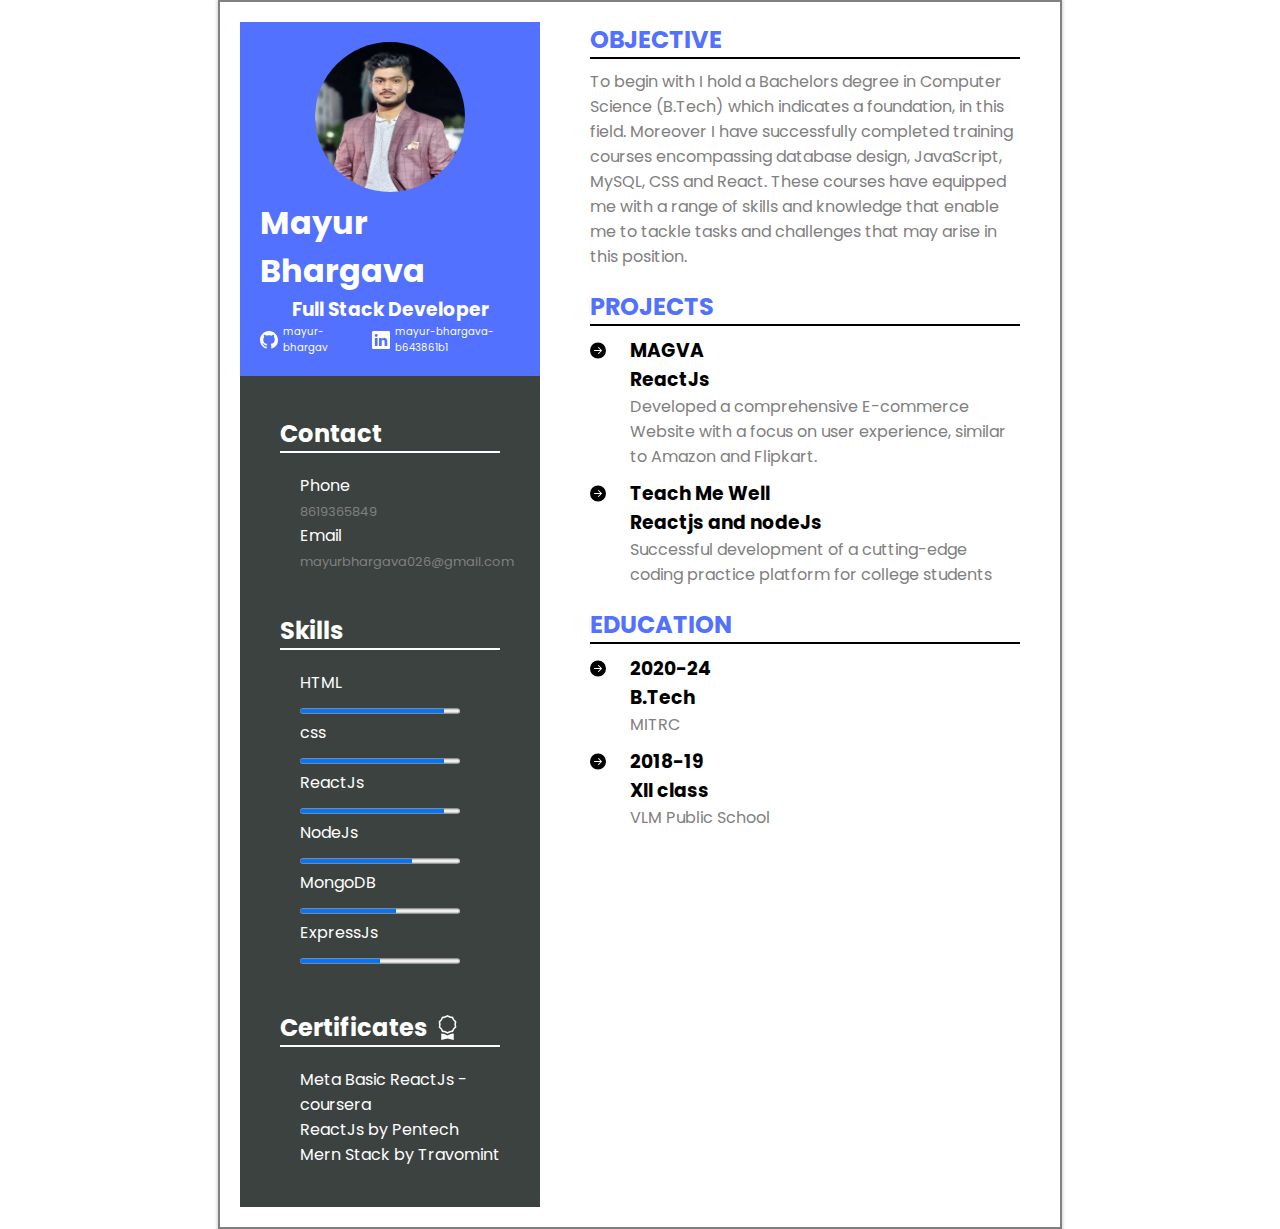
<file: Resume/index.html>
<!DOCTYPE html>
<html lang="en">
  <head>
    <meta charset="UTF-8" />
    <meta name="viewport" content="width=device-width, initial-scale=1.0" />
    <title>Resume Template</title>
    <link rel="stylesheet" href="index.css" />
  </head>
  <body>
      <main class="resume-template">
        <!-- profile top section -->
        <section class="profile-top">
            <div>
              <img class="avtar" src="./assets/avtar.jpg" alt="photo" />
            </div>
            <h1 class="name">Mayur Bhargava</h1>
            <h3 class="title">Full Stack Developer</h3>
            <div class="links">
              <a href="#" class="github"> <img src="./assets/github.svg" alt="github">mayur-bhargav</a>
              <a href="#" class="linkedin"> <img src="./assets/linkedin.svg" alt="github">mayur-bhargava-b643861b1</a>
            </div>
        </section>

        <!-- profile bottom section -->
        <div class="profile-bottom">
          <!-- contact section -->
          <section class="contact">
            <div class="contact-heading">
              <h2>Contact</h2>
            </div>
            <div class="line1"></div>
            <ul class="contact-list">
              <li>
                Phone <br />
                <span class="contact-value">8619365849</span>
              </li>
              <li>
                Email <br />
                <span class="contact-value" >mayurbhargava026@gmail.com</span>
              </li>
            </ul>
          </section>

          <!-- skill section -->
          <section class="skills">
            <div class="skills-heading">
              <h2>Skills</h2>
            </div>
            <div class="line1"></div>
            <ul class="skill-list">
              <li>
                HTML <br />
                <progress
                  class="skill-progress"
                  max="100"
                  value="90"
                  class="progress"
                ></progress>
              </li>
              <li>
                css <br />
                <progress
                  class="skill-progress"
                  max="100"
                  value="90"
                ></progress>
              </li>
              <li>
                ReactJs <br />
                <progress
                  class="skill-progress"
                  max="100"
                  value="90"
                ></progress>
              </li>
              <li>
                NodeJs <br />
                <progress
                  class="skill-progress"
                  max="100"
                  value="70"
                ></progress>
              </li>
              <li>
                MongoDB <br />
                <progress
                  class="skill-progress"
                  max="100"
                  value="60"
                ></progress>
              </li>
              <li>
                ExpressJs
                <br />
                <progress
                  class="skill-progress"
                  max="100"
                  value="50"
                ></progress>
              </li>
              
             
            </ul>
          </section>

          <!-- certificate section-->
          <section class="certificate">
            <div class="certificate-heading">
              <h2>Certificates</h2>
              <img src="./assets/award.svg" alt="award" />
            </div>

            <div class="line1"></div>
            <ul class="cert-list">
              <li>Meta Basic ReactJs - coursera</li>
              <li>ReactJs by Pentech</li>
              <li>Mern Stack by Travomint</li>
            </ul>
          </section>
        </div>

        <!-- more details -->
        <div class="details">
          <!-- objective section -->
          <section class="objective">
            <h2 class="objective-heading">OBJECTIVE</h2>
            <div class="line2"></div>
            <p class="objective-desc">
              To begin with I hold a Bachelors degree in Computer Science (B.Tech) which indicates a foundation, in this field. Moreover I have successfully completed training courses encompassing database design, JavaScript, MySQL, CSS and React. These courses have equipped me with a range of skills and knowledge that enable me to tackle tasks and challenges that may arise in this position.
            </p>
          </section>

          <!-- projects section -->
          <section class="project">
            <h2 class="project-heading">PROJECTS</h2>
            <div class="line2"></div>
            <ul class="project-list">
              <li>
                <div class="project-name">
                  <img
                    src="./assets/arrow-right-circle-fill.svg"
                    alt="circle fill"
                  />
                    <h3>MAGVA</h3>
                </div>
                <h3 class="tech-stack">
                  ReactJs
                </h3>
                <p class="project-desc">
                 Developed a comprehensive E-commerce Website with a focus on user experience, similar to Amazon and Flipkart.
                </p>
              </li>
              <li>
                <div class="project-name">
                  <img
                    src="./assets/arrow-right-circle-fill.svg"
                    alt="circle fill"
                  />
                  <h3>Teach Me Well</h3>
                </div>
                <h3 class="tech-stack">
                  Reactjs and nodeJs
                </h3>
                <p class="project-desc">
                 Successful development of a cutting-edge coding practice platform for college students 
                </p>
              </li>
            </ul>
          </section>

          <!-- education section -->
          <section class="education">
            <h2 class="education-heading">EDUCATION</h2>
            <div class="line2"></div>
            <ul class="education-list">
              <li>
                <div class="education-date">
                  <img
                  src="./assets/arrow-right-circle-fill.svg"
                  alt="circle fill"
                />
                  <h3>2020-24</h3>
                </div>
                <h3 class="education-type">B.Tech</h3>
                <div class="college-name">MITRC</div>
              </li>
              <li>
                <div class="education-date">
                  <img
                  src="./assets/arrow-right-circle-fill.svg"
                  alt="circle fill"
                />
                  <h3>2018-19</h3>
                </div>
                <h3 class="education-type">XII class</h3>
                <div class="college-name">VLM Public School</div>
              </li>
          </section>
        </div>
      </main>
  </body>
</html>
</file>
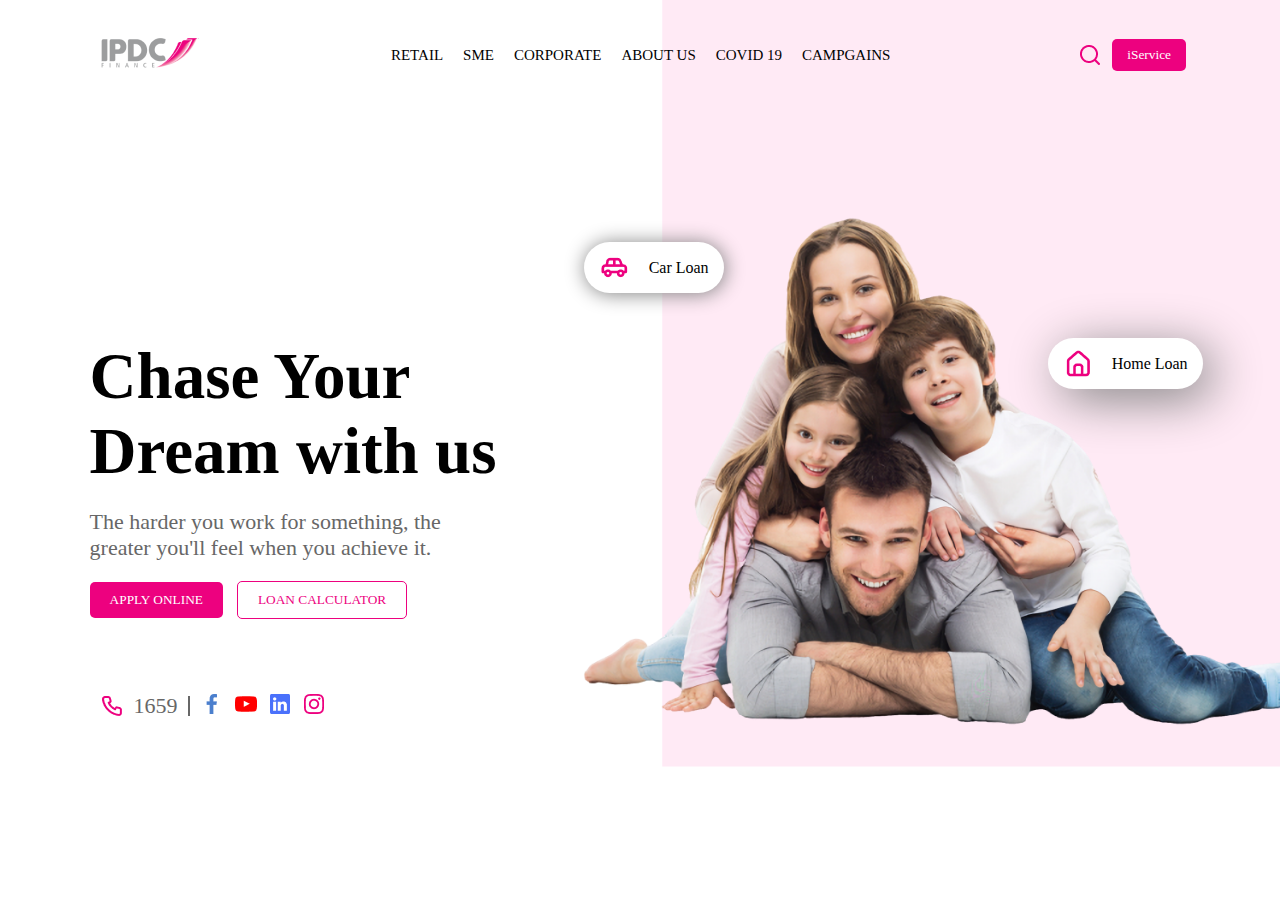
<file: Web Page UI Clone/Web Page UI Clone/index.html>
<!doctype html>
<html lang="en">
  <head>
    <meta charset="UTF-8" />
    <meta name="viewport" content="width=device-width, initial-scale=1.0" />
    <title>Web-page-ui clone</title>
    <link rel="stylesheet" href="style.css" />
  </head>
  <body>
    <!-- nav bar -->
    <header>
      <nav>
        <div class="nav-logo">
          <img src="./Assets/website-logo.png" alt="IPDC Finance" />
        </div>
        <div class="nav-menu">
          <ul>
            <li>
              <a href="#retail"> Retail</a>
            </li>
            <li>
              <a href="#retail"> Sme</a>
            </li>
            <li>
              <a href="#retail"> Corporate </a>
            </li>
            <li>
              <a href="#retail"> About us</a>
            </li>
            <li>
              <a href="#retail"> Covid 19</a>
            </li>
            <li>
              <a href="#retail"> Campgains </a>
            </li>
          </ul>
        </div>
        <div class="nav-buttons">
          <img src="./Assets/search-icon.png" alt="Search icon" />
          <button>iService</button>
        </div>
      </nav>
    </header>

    <!-- hero section  -->
    <main>
      <section class="main-hero-left">
        <h1>Chase Your Dream with us</h1>
        <p>
          The harder you work for something, the greater you'll feel when you
          achieve it.
        </p>
        <div class="hero-btns">
          <button class="cta-one">APPLY ONLINE</button>
          <button class="cta-two">LOAN CALCULATOR</button>
        </div>

        <div class="contact">
          <div class="contact-one">
            <img src="./Assets/phone.png" alt="phone" />
            <p>1659</p>
          </div>
          <div class="contact-two"></div>
          <div class="contact-three">
            <ul>
              <li><img src="./Assets/facebook.png" alt="facebook" /></li>
              <li><img src="./Assets/youtube.png" alt="Youtube" /></li>
              <li><img src="./Assets/linkedin.png" alt="linkedin" /></li>
              <li><img src="./Assets/instagram.png" alt="instagram" /></li>
            </ul>
          </div>
        </div>
      </section>

      <!-- main hero right section  -->
      <section class="main-hero-right">
        <div>
          <div class="car-loans">
            <img src="./Assets/car.png" alt="Car Loan" />
            <p>Car Loan</p>
          </div>
          <div class="home-loans loans">
            <img src="./Assets/House.png" alt="Home Loan" />
            <p>Home Loan</p>
          </div>
          <img
            class="hero-image"
            src="./Assets/hero-image.png"
            alt="family picture"
          />
        </div>
      </section>
    </main>
  </body>
</html>
</file>
<file: Resume/index.css>
@import url("https://fonts.googleapis.com/css2?family=Poppins&display=swap");

* {
  padding: 0px;
  outline: 0px;
  margin: 0px;
  font-family: "Poppins";
}

/* resume layout using grid */
.resume-template {
  display: grid;
  grid-template-columns: 300px auto;
  max-width: 800px;
  margin: auto;
  box-shadow: 0px 0px 3px 1px lightgray;
  padding: 20px;
  column-gap: 50px;
  border: 2px solid gray;
}

/* profile-top css */
.profile-top {
  background-color: #5271ff;
  display: flex;
  flex-direction: column;
  align-items: center;
  padding: 20px;
}

.avtar {
  width: 150px;
  height: 150px;
  border-radius: 75px;
  overflow: hidden;
}

.name,
.title {
  font-weight: bold;
  color: white;
}

.links {
  display: flex;
  gap: 20px;
}

.links a {
  text-decoration: none;
}

.github,
.linkedin {
  display: flex;
  align-items: center;
  gap: 5px;
  color: white;
  font-size: 10px;
}

/* profile-bottom css */
.profile-bottom {
  background-color: #3c4240;
  color: white;
  padding-left: 40px;
  padding-right: 40px;
  padding-top: 20px;
  padding-bottom: 20px;
}

.certificate,
.skills,
.contact {
  padding-top: 20px;
  padding-bottom: 20px;
}

.contact-list,
.skill-list,
.cert-list {
  list-style-type: none;
  padding-left: 20px;
  padding-top: 20px;
}
.contact-value{
  font-size: 13px;
}

.line1 {
  height: 2px;
  background: white;
}

.contact-value {
  color: gray;
}

.skill-progress {
  height: 10px;
}

.certificate-heading,
.skills-heading,
.contact-heading {
  display: flex;
  gap: 8px;
}

/* details section css */
.details {
  grid-column-start: 2;
  grid-column-end: 3;
  grid-row-start: 1;
  grid-row-end: 3;
  padding-right: 20px;
}

.objective-heading,
.experience-heading,
.project-heading,
.education-heading {
  color: #5271ff;
}

.objective-desc {
  color: gray;
  padding-top: 10px;
}

.job-desc,
.project-desc,
.college-name {
  color: gray;
  padding-left: 40px;
}

.line2 {
  height: 2px;
  background: black;
}

.experience,
.project,
.education {
  padding-top: 20px;
}

.experience-list li,
.project-list li,
.education-list li {
  list-style-type: none;
  padding-top: 10px;
}

.role,
.project-name,
.education-date {
  display: flex;
  gap: 24px;
}

.company,
.tech-stack,
.education-type,
.college-name {
  padding-left: 40px;
}

.role-date {
  display: flex;
  justify-content: space-between;
}
</file>
<file: Web Page UI Clone/Web Page UI Clone/style.css>
*{
    padding: 0;
    margin: 0;
    font-family: metropolis;
}

/* whole page web container */
body {
    background-image: url("./Assets/background-image.png");
    background-position: bottom;
    height: 100vh;
    background-repeat: no-repeat;
    max-width: 1440px;
    margin: auto
    
}

/* nav section  */
nav {
    display: flex;
    justify-content: space-around;
    align-items: center;
    padding: 10px 0px;
    height: 10vh;

}

nav ul {
    list-style-type: none;
    display: flex;
    justify-content: space-between;
    gap: 20px;

    align-items: center ;
}
nav a {
    text-decoration: none;
    text-transform: uppercase;
    color: #010101;
    font-size: 15px;
    
}

.nav-buttons {
    display: flex;
    justify-content: space-between;
    gap: 10px;
    align-items: center;
    font-weight: bold;
}
.nav-buttons > button {
    padding: 8px 15px ;
    border: none;
    color: #ffffff;
    background-color: #ED017F;
    border-radius: 5px;
}

/* main section */
main {
    
    display: flex;
    justify-content: space-around;
    align-items: center;
    margin-left: 7%;
    height: 82vh;
    
}

.main-hero-left {
    position: relative;
    width: 35%;
}

/* main hero left */
.main-hero-left h1 {
    font-size: 65px;
    padding-bottom: 20px;
    
}

.main-hero-left p {
    font-size: 22px;
    color: #676767;
    padding-bottom: 20px;
}

.cta-one {
    padding: 10px 20px;
    background-color: #ED017F;
    color: #ffffff;
    border:none;
    border-radius: 5px;
}
.cta-two {
    padding: 10px 20px ;
    color: #ED017F;
    border-radius: 5px;
    border: 1px solid #ED017F;
    background-color: #ffffff;
    margin-left: 10px;
}

.contact {
    display: flex;
    align-items: center;
    position: absolute;
    margin-left: 10px;
    bottom: -120px;
}

.contact-one {
    display: flex;
    align-items: center;
    gap: 10px;
  
}
.contact-one p {
   padding-top: 20px;
}

.contact-two {
    background-color: #676767;
    height: 20px;
    
    width: 2px;
    margin: 0 10px;
}

.contact-three ul {
    display: flex;
    list-style-type: none;
    align-items: center;
    gap: 10px;

}


/* main hero right */
.main-hero-right {
    position: relative;
    width: 65%;
   
}

.car-loans {
    position: absolute;
  
    display: flex;
    align-items: center;
    width: 110px;
    justify-content: space-between;
    padding: 10px 15px;
    border-radius: 30px;
    top: 8%;
    left: 10%;
    background-color: #ffffff;
    border: none;
    box-shadow: 1px 1px 20px grey;

}
.home-loans {
    position: absolute;
    border: 1px solid red;
    display: flex;
    align-items: center;
    width: 125px;
    justify-content: space-between;
    padding: 10px 15px;
    border-radius: 30px;
    right: 10%;
    top: 25%;
    background-color: #ffffff;
    border: none;
    box-shadow: 10px 10px 50px grey;
    
}

.hero-image {
    width: 100%;
}

@media screen and (max-width: 768px) {
    body {
        background-position: center;
    }
    main {
        padding-top: 10%;
        flex-direction: column-reverse;
        gap: 10px;
        margin: 0 10%;
    
    }
    .main-hero-right {
        width: 100%
    }
    .main-hero-left {
        width: 100%;
      text-align: center;
      
    }
    .contact {
      
        width: 100%;
        justify-content: center;    
    }
    
    .car-loans {
        top: 0;
        left: 5%;
    }
    .home-loans {
        right: 0;
    }
    .nav-menu {
        display: none;
       
    }
}

@media screen and (max-width: 425px) {

    .car-loans {
        left: -10px;
        width: 95px;
    }
    .home-loans {
        width: 110px;
        right: -25px;
    }
   
}
</file>
